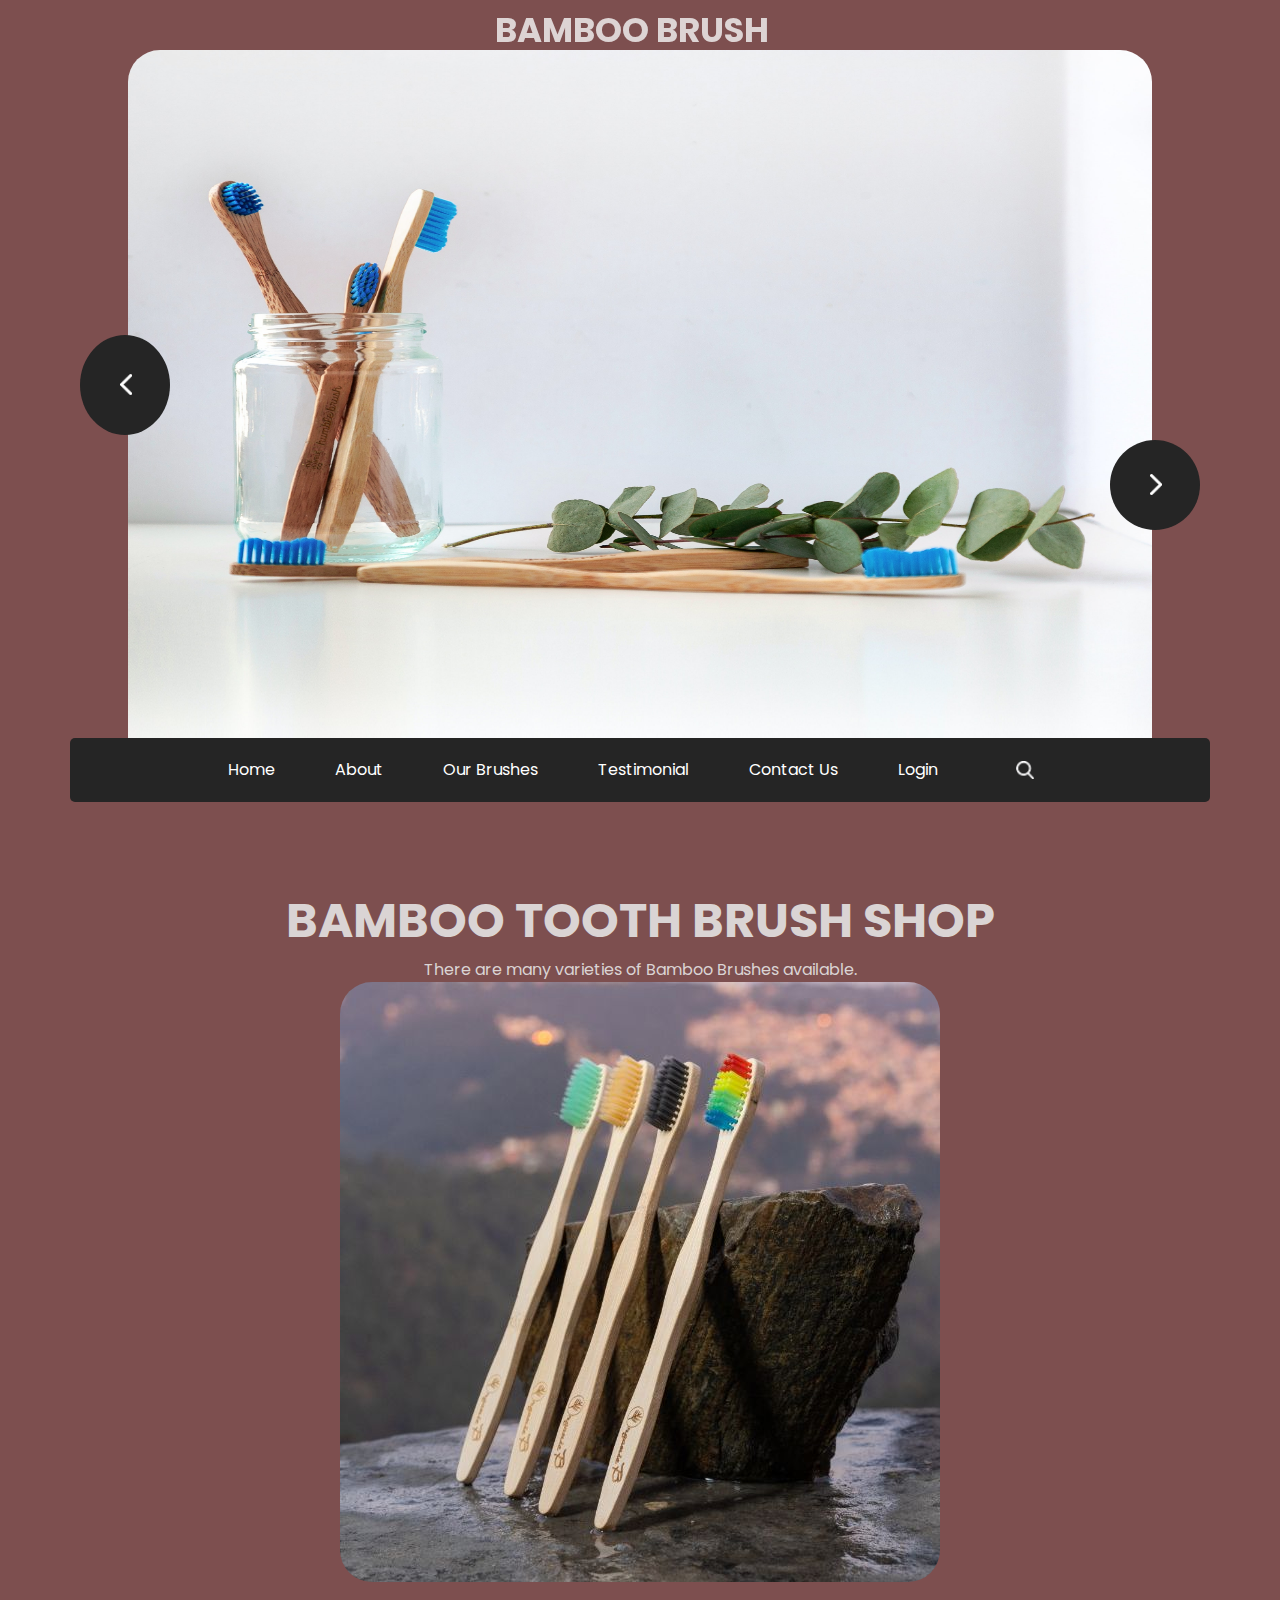
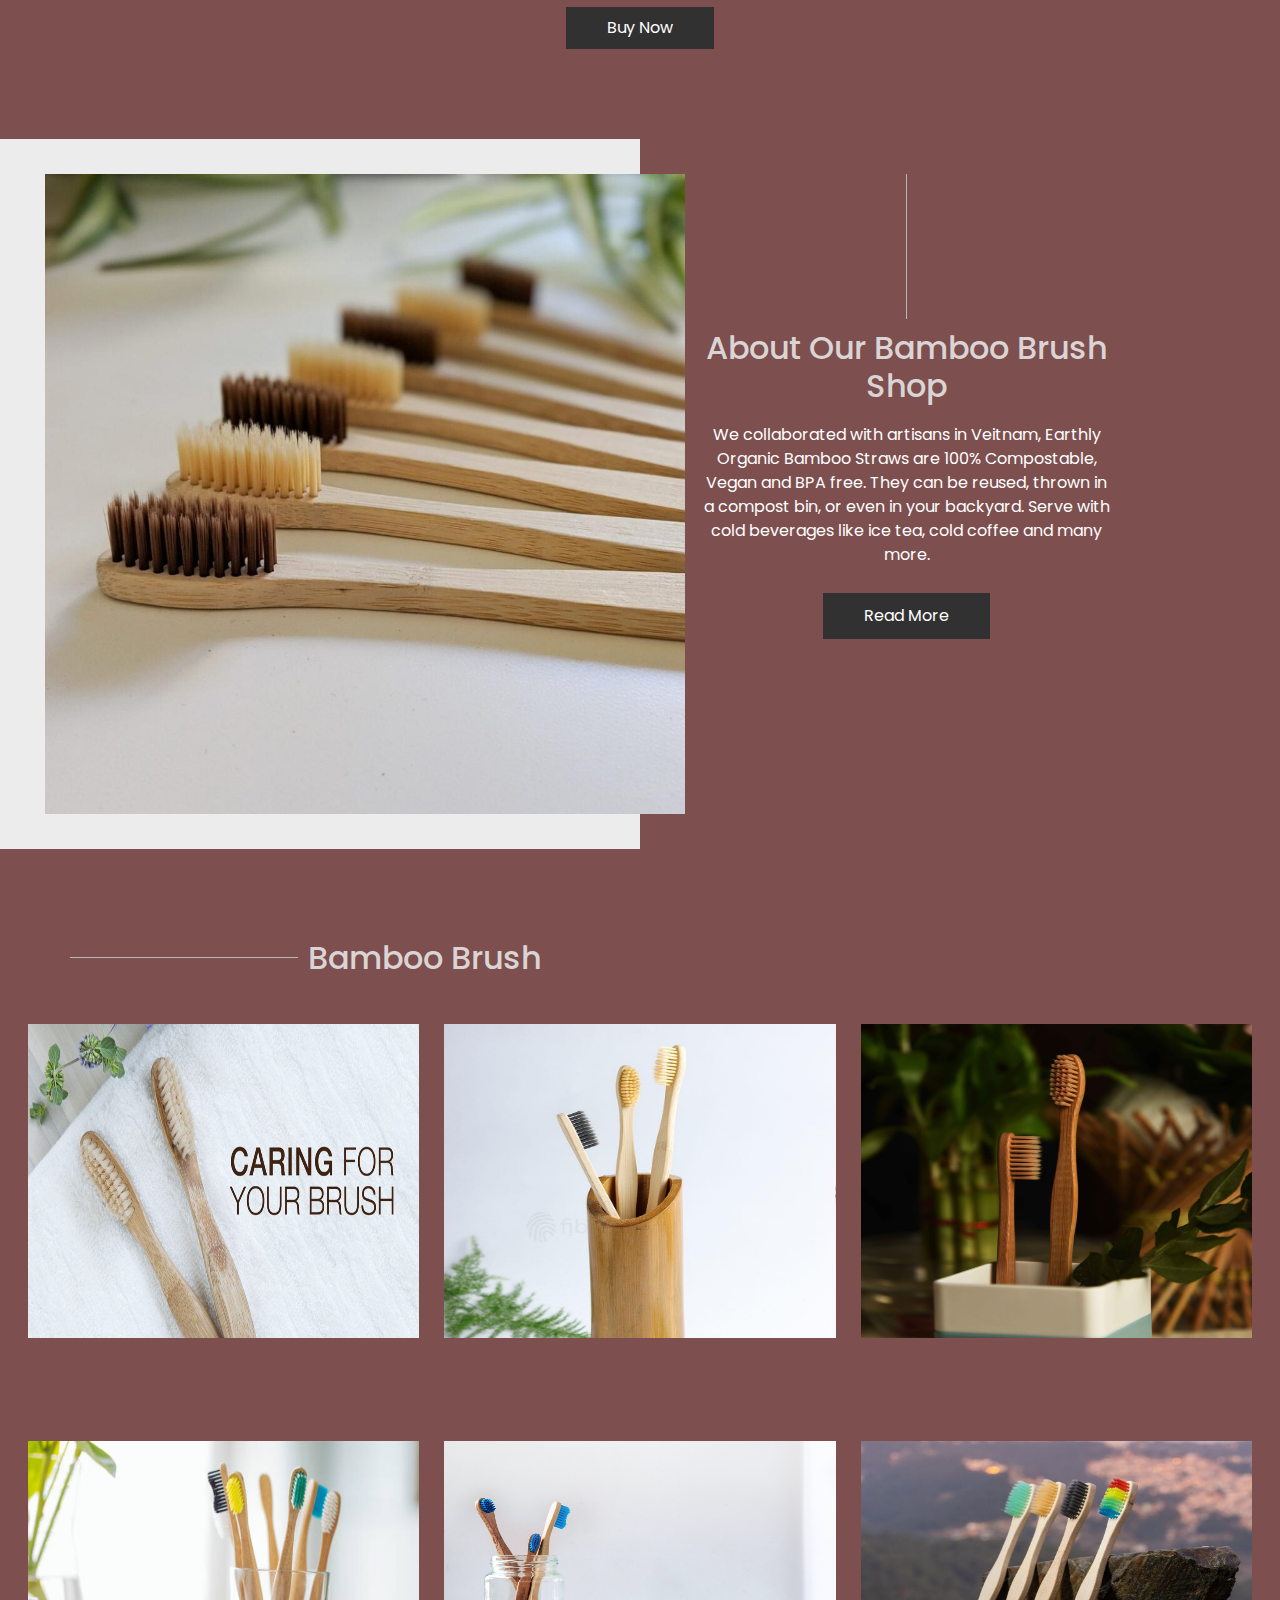
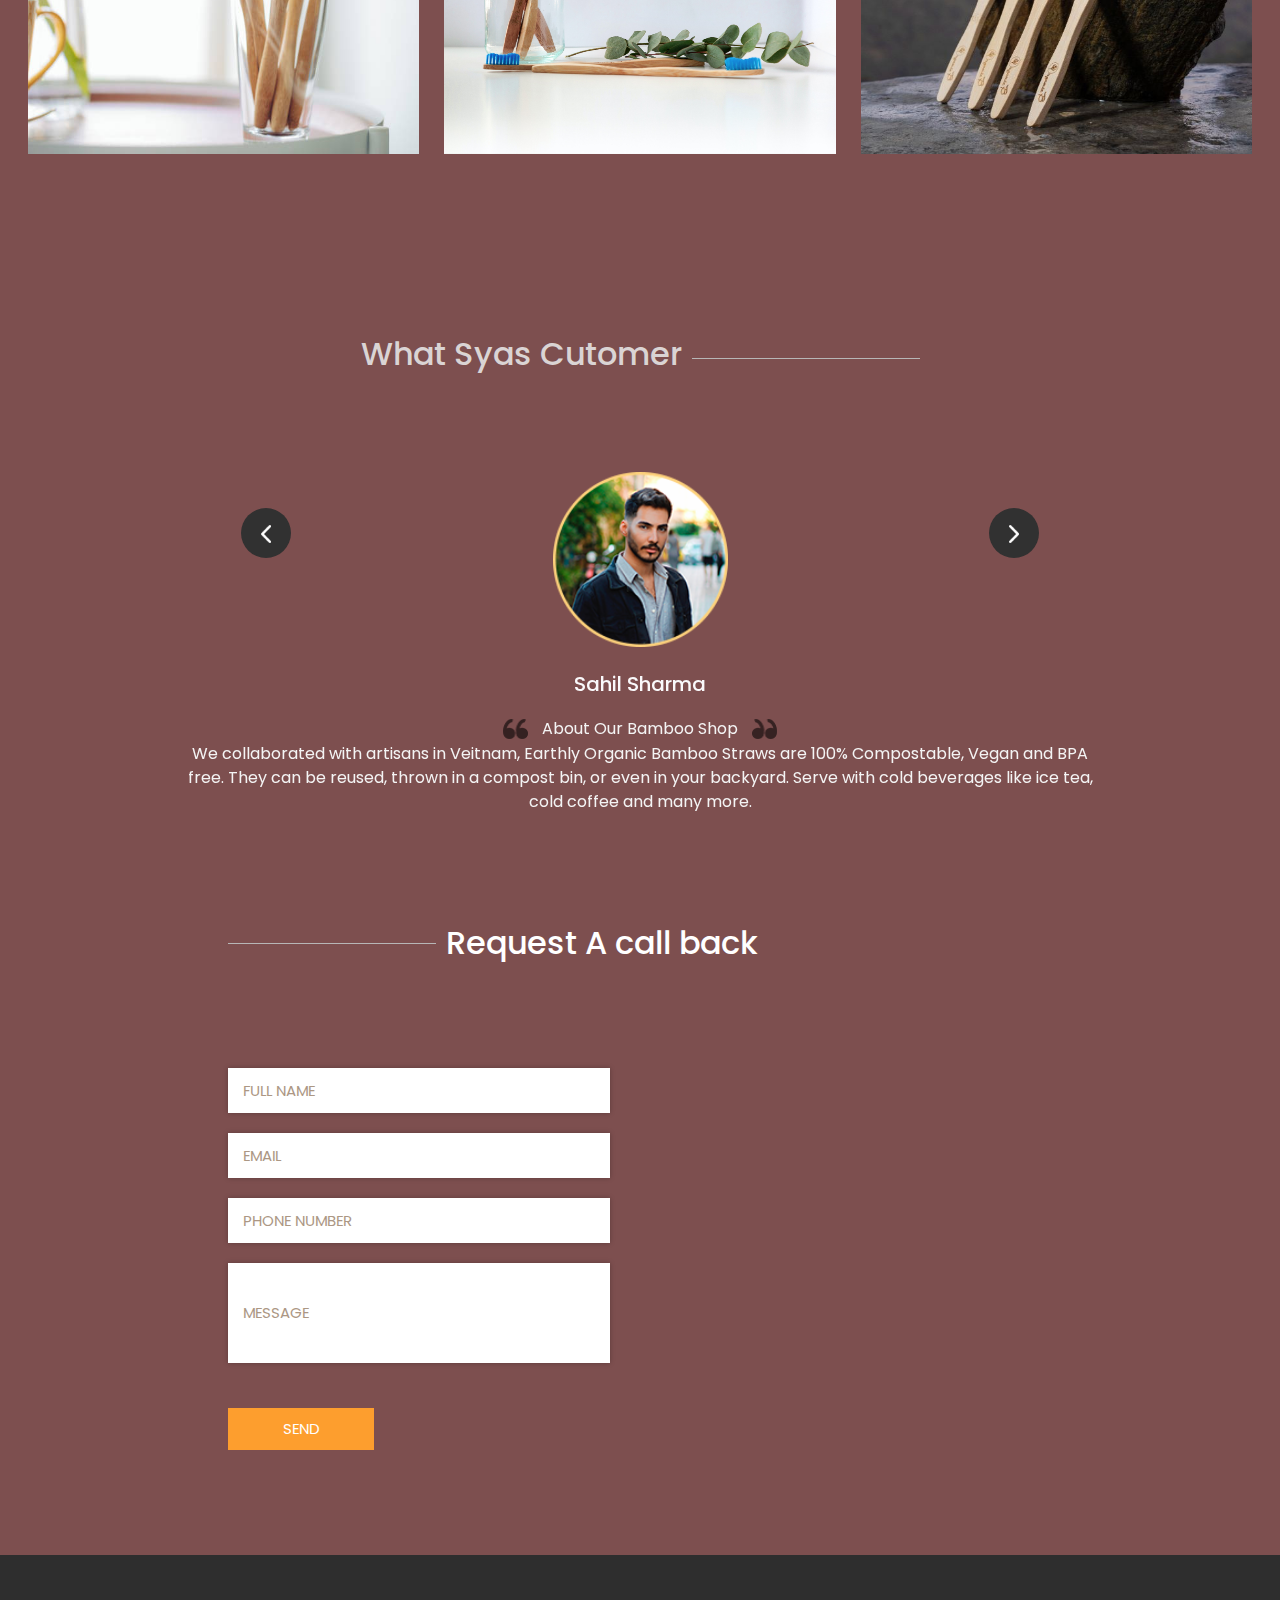
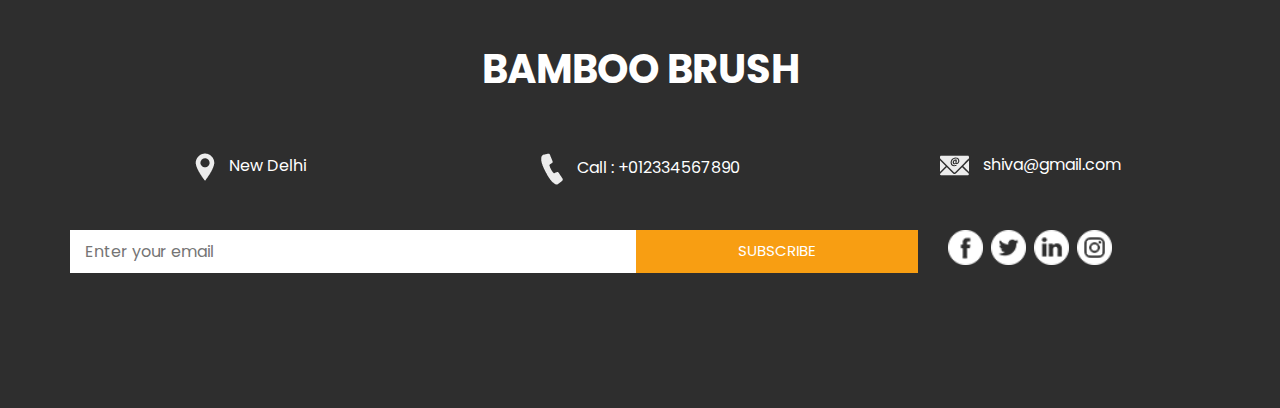
<file: index.html>
<!DOCTYPE html>
<html>

<head>
  <!-- Basic -->
  <meta charset="utf-8" />
  <meta http-equiv="X-UA-Compatible" content="IE=edge" />
  <!-- Mobile Metas -->
  <meta name="viewport" content="width=device-width, initial-scale=1, shrink-to-fit=no" />
  <!-- Site Metas -->
  <meta name="keywords" content="" />
  <meta name="description" content="" />
  <meta name="author" content="" />

  <title>Bamboo Brushes</title>

  <!-- slider stylesheet -->
  <link rel="stylesheet" type="text/css" href="https://cdnjs.cloudflare.com/ajax/libs/OwlCarousel2/2.1.3/assets/owl.carousel.min.css" />

  <!-- bootstrap core css -->
  <link rel="stylesheet" type="text/css" href="css/bootstrap.css" />

  <!-- fonts style -->
  <link href="https://fonts.googleapis.com/css?family=Baloo+Chettan|Dosis:400,600,700|Poppins:400,600,700&display=swap" rel="stylesheet" />
  <!-- Custom styles for this template -->
  <link href="css/style.css" rel="stylesheet" />
  <!-- responsive style -->
  <link href="css/responsive.css" rel="stylesheet" />
</head>

<body>
  <div class="hero_area">
   
    <div class="brand_box">
      <a class="navbar-brand" href="index.html">
        <span style="color:rgb(221, 212, 212);">
          Bamboo Brush
        </span>
      </a>
    </div>
    
    <section class=" slider_section position-relative">
      <div id="carouselExampleControls" class="carousel slide " data-ride="carousel">
        <div class="carousel-inner" style="text-align:center;">
          <div class="carousel-item active">
            <div class="img-box">
              <img src="images/logoo.jpg" alt="">
            </div>
          </div>
          <div class="carousel-item">
            <div class="img-box">
              <img src="images/set-1.jpg" alt="">
            </div>
          </div>
          <div class="carousel-item">
            <div class="img-box">
              <img src="images/pop-1.jpg" alt="">
            </div>
          </div>
        </div>
        <a class="carousel-control-prev" href="#carouselExampleControls" role="button" data-slide="prev">
          <span class="sr-only">Previous</span>
        </a>
        <a class="carousel-control-next" href="#carouselExampleControls" role="button" data-slide="next">
          <span class="sr-only">Next</span>
        </a>
      </div>
    </section>
   
  </div>



  <section class="nav_section">
    <div class="container">
      <div class="custom_nav2">
        <nav class="navbar navbar-expand custom_nav-container ">
          <button class="navbar-toggler" type="button" data-toggle="collapse" data-target="#navbarSupportedContent" aria-controls="navbarSupportedContent" aria-expanded="false" aria-label="Toggle navigation">
            <span class="navbar-toggler-icon"></span>
          </button>

          <div class="collapse navbar-collapse" id="navbarSupportedContent">
            <div class="d-flex  flex-column flex-lg-row align-items-center">
              <ul class="navbar-nav  ">
                <li class="nav-item active">
                  <a class="nav-link" href="index.html">Home <span class="sr-only">(current)</span></a>
                </li>
                <li class="nav-item">
                  <a class="nav-link" href="about.html">About </a>
                </li>
                <li class="nav-item">
                  <a class="nav-link" href="brush.html">Our Brushes </a>
                </li>
                <li class="nav-item">
                  <a class="nav-link" href="testimonial.html">Testimonial</a>
                </li>
                <li class="nav-item">
                  <a class="nav-link" href="contact.html">Contact Us</a>
                </li>
                <li class="nav-item">
                  <a class="nav-link" href="#">Login</a>
                </li>
              </ul>
              <form class="form-inline my-2 my-lg-0 ml-0 ml-lg-4 mb-3 mb-lg-0">
                <button class="btn  my-2 my-sm-0 nav_search-btn" type="submit"></button>
              </form>
            </div>
          </div>
        </nav>
      </div>
    </div>
  </section>


  <section class="shop_section layout_padding">
    <div class="container">
      <div class="box">
        <div class="detail-box">
          <h2>
           Bamboo Tooth Brush Shop
          </h2>
          <p>
            There are many varieties of Bamboo Brushes available.
          </p>
        </div>
        <div class="img-box">
          <img src="images/f-6.jpg" alt="" style="border-radius: 2em;">
        </div>
        <div class="btn-box">
          <a href="">
            Buy Now
          </a>
        </div>
      </div>
    </div>
  </section>



  <section class="about_section">
    <div class="container-fluid">
      <div class="row">
        <div class="col-md-6 px-0">
          <div class="img-box">
            <img src="images/f-5.jpg" alt="">
          </div>
        </div>
        <div class="col-md-5">
          <div class="detail-box">
            <div class="heading_container">
              <hr>
              <h2>
                About Our Bamboo Brush Shop
              </h2>
            </div>
            <p>
              We collaborated with artisans in Veitnam, Earthly Organic Bamboo Straws are 100% Compostable, Vegan and BPA free. They can be reused, thrown in a compost bin, or even in your backyard. Serve with cold beverages like ice tea, cold coffee and many more. 
            </p>
            <a href="">
              Read More
            </a>
          </div>
        </div>
      </div>
    </div>
  </section>

  

  <section class="fruit_section layout_padding">
    <div class="container">
      <div class="heading_container">
        <hr>
        <h2>
          Bamboo Brush
        </h2>
      </div>
    </div>
    <div class="container-fluid">

      <div class="fruit_container">
        <div class="box">
          <img src="images/f-1.jpg" alt="">
          <div class="link_box">
            <h5>
              Adult Tooth Brush
            </h5>
            <a href="">
              Buy Now
            </a>
          </div>
        </div>
        <div class="box">
          <img src="images/f-2.jpg" alt="">
          <div class="link_box">
            <h5>
            Bamboo Brush Holder
            </h5>
            <a href="">
              Buy Now
            </a>
          </div>
        </div>
        <div class="box">
          <img src="images/f-3.jpg" alt="">
          <div class="link_box">
            <h5>
              Tooth Brush
            </h5>
            <a href="">
              Buy Now
            </a>
          </div>
        </div>
        <div class="box">
          <img src="images/f-4.jpg" alt="">
          <div class="link_box">
            <h5>
              Kids Tooth Brush
            </h5>
            <a href="">
              
            </a>
          </div>
        </div>
        <div class="box">
          <img src="images/logoo.jpg" alt="">
          <div class="link_box">
            <h5>
              Tooth Brush
            </h5>
            <a href="">
              Buy Now
            </a>
          </div>
        </div>
        <div class="box">
          <img src="images/f-6.jpg" alt="">
          <div class="link_box">
            <h5>
            Tooth Brush
            </h5>
            <a href="">
              Buy Now
            </a>
          </div>
        </div>
      </div>
    </div>
  </section>

  <!-- end fruit section -->


  <!-- client section -->

  <section class="client_section layout_padding-bottom">
    <div class="container ">
      <div class="heading_container">
        <h2>
          What Syas Cutomer
        </h2>
        <hr>
      </div>
      <div id="carouselExample2Controls" class="carousel slide" data-ride="carousel">
        <div class="carousel-inner">
          <div class="carousel-item active">
            <div class="client_container layout_padding-top">
              <div class="img-box">
                <img src="images/client-img.png" alt="">
              </div>
              <div class="detail-box">
                <h5>
                Sahil Sharma
                </h5>
                <p>
                  <img src="images/left-quote.png" alt="">
                  <span>
                     About Our Bamboo Shop
                  </span>
                  <img src="images/right-quote.png" alt=""> <br>
                  We collaborated with artisans in Veitnam, Earthly Organic Bamboo Straws are 100% Compostable, Vegan and BPA free. They can be reused, thrown in a compost bin, or even in your backyard. Serve with cold beverages like ice tea, cold coffee and many more. 
                </p>
              </div>
            </div>
          </div>
          <div class="carousel-item">
            <div class="client_container layout_padding-top">
              <div class="img-box">
                <img src="images/person-2.png" alt="">
              </div>
              <div class="detail-box">
                <h5>
           John Adams
                </h5>
                <p>
                  <img src="images/left-quote.png" alt="">
                  <span>
                    About Our Bamboo Shop
                  </span>
                  <img src="images/right-quote.png" alt=""> <br>
                  We collaborated with artisans in Veitnam, Earthly Organic Bamboo Straws are 100% Compostable, Vegan and BPA free. They can be reused, thrown in a compost bin, or even in your backyard. Serve with cold beverages like ice tea, cold coffee and many more. 
                </p>
              </div>
            </div>
          </div>
          <div class="carousel-item">
            <div class="client_container layout_padding-top">
              <div class="img-box">
                <img src="images/person-3.png" alt="">
              </div>
              <div class="detail-box">
                <h5>
               Kritika Samyal
                </h5>
                <p>
                  <img src="images/left-quote.png" alt="">
                  <span>
                    About Our Bamboo Shop
                  </span>
                  <img src="images/right-quote.png" alt=""> <br>
                  We collaborated with artisans in Veitnam, Earthly Organic Bamboo Straws are 100% Compostable, Vegan and BPA free. They can be reused, thrown in a compost bin, or even in your backyard. Serve with cold beverages like ice tea, cold coffee and many more. 
                </p>
              </div>
            </div>
          </div>
        </div>
        <a class="carousel-control-prev" href="#carouselExample2Controls" role="button" data-slide="prev">
          <span class="sr-only">Previous</span>
        </a>
        <a class="carousel-control-next" href="#carouselExample2Controls" role="button" data-slide="next">
          <span class="sr-only">Next</span>
        </a>
      </div>

    </div>
  </section>

 
  <section class="contact_section layout_padding-bottom">
    <div class="container-fluid">
      <div class="row">
        <div class="offset-lg-2 col-md-10 offset-md-1">
          <div class="heading_container">
            <hr>
            <h2>
              Request A call back
            </h2>
          </div>
        </div>
      </div>

      <div class="layout_padding2-top">
        <div class="row">
          <div class="col-lg-4 offset-lg-2 col-md-5 offset-md-1">
            <form action="">
              <div class="contact_form-container">
                <div>
                  <div>
                    <input type="text" placeholder="Full Name" />
                  </div>
                  <div>
                    <input type="email" placeholder="Email" />
                  </div>
                  <div>
                    <input type="text" placeholder="Phone Number" />
                  </div>
                  <div>
                    <input type="text" class="message_input" placeholder="Message" />
                  </div>
                  <div>
                    <button type="submit">
                      Send
                    </button>
                  </div>
                </div>
              </div>
            </form>
          </div>
          <div class="col-md-6 px-0">
            <div class="map_container">
              <div class="map-responsive">
                <iframe src="https://www.google.com/maps/embed/v1/place?key=AIzaSyA0s1a7phLN0iaD6-UE7m4qP-z21pH0eSc&q=Eiffel+Tower+Paris+France" width="600" height="300" frameborder="0" style="border:0; width: 100%; height:100%" allowfullscreen></iframe>
              </div>
            </div>
          </div>
        </div>
      </div>
    </div>
  </section>
  
  <section class="info_section layout_padding">
    <div class="container">
      <div class="info_logo">
        <h2>
         BAMBOO BRUSH
        </h2>
      </div>
      <div class="info_contact">
        <div class="row">
          <div class="col-md-4">
            <a href="">
              <img src="images/location.png" alt="">
              <span>
                New Delhi
              </span>
            </a>
          </div>
          <div class="col-md-4">
            <a href="">
              <img src="images/call.png" alt="">
              <span>
                Call : +012334567890
              </span>
            </a>
          </div>
          <div class="col-md-4">
            <a href="">
              <img src="images/mail.png" alt="">
              <span>
                shiva@gmail.com
              </span>
            </a>
          </div>
        </div>
      </div>
      <div class="row">
        <div class="col-md-8 col-lg-9">
          <div class="info_form">
            <form action="">
              <input type="text" placeholder="Enter your email">
              <button>
                subscribe
              </button>
            </form>
          </div>
        </div>
        <div class="col-md-4 col-lg-3">
          <div class="info_social">
            <div>
              <a href="">
                <img src="images/facebook-logo-button.png" alt="">
              </a>
            </div>
            <div>
              <a href="">
                <img src="images/twitter-logo-button.png" alt="">
              </a>
            </div>
            <div>
              <a href="">
                <img src="images/linkedin.png" alt="">
              </a>
            </div>
            <div>
              <a href="">
                <img src="images/instagram.png" alt="">
              </a>
            </div>
          </div>
        </div>
      </div>

    </div>
  </section>

  

  <script type="text/javascript" src="js/jquery-3.4.1.min.js"></script>
  <script type="text/javascript" src="js/bootstrap.js"></script>
  <script type="text/javascript" src="js/custom.js"></script>

</body>

</html>
</file>
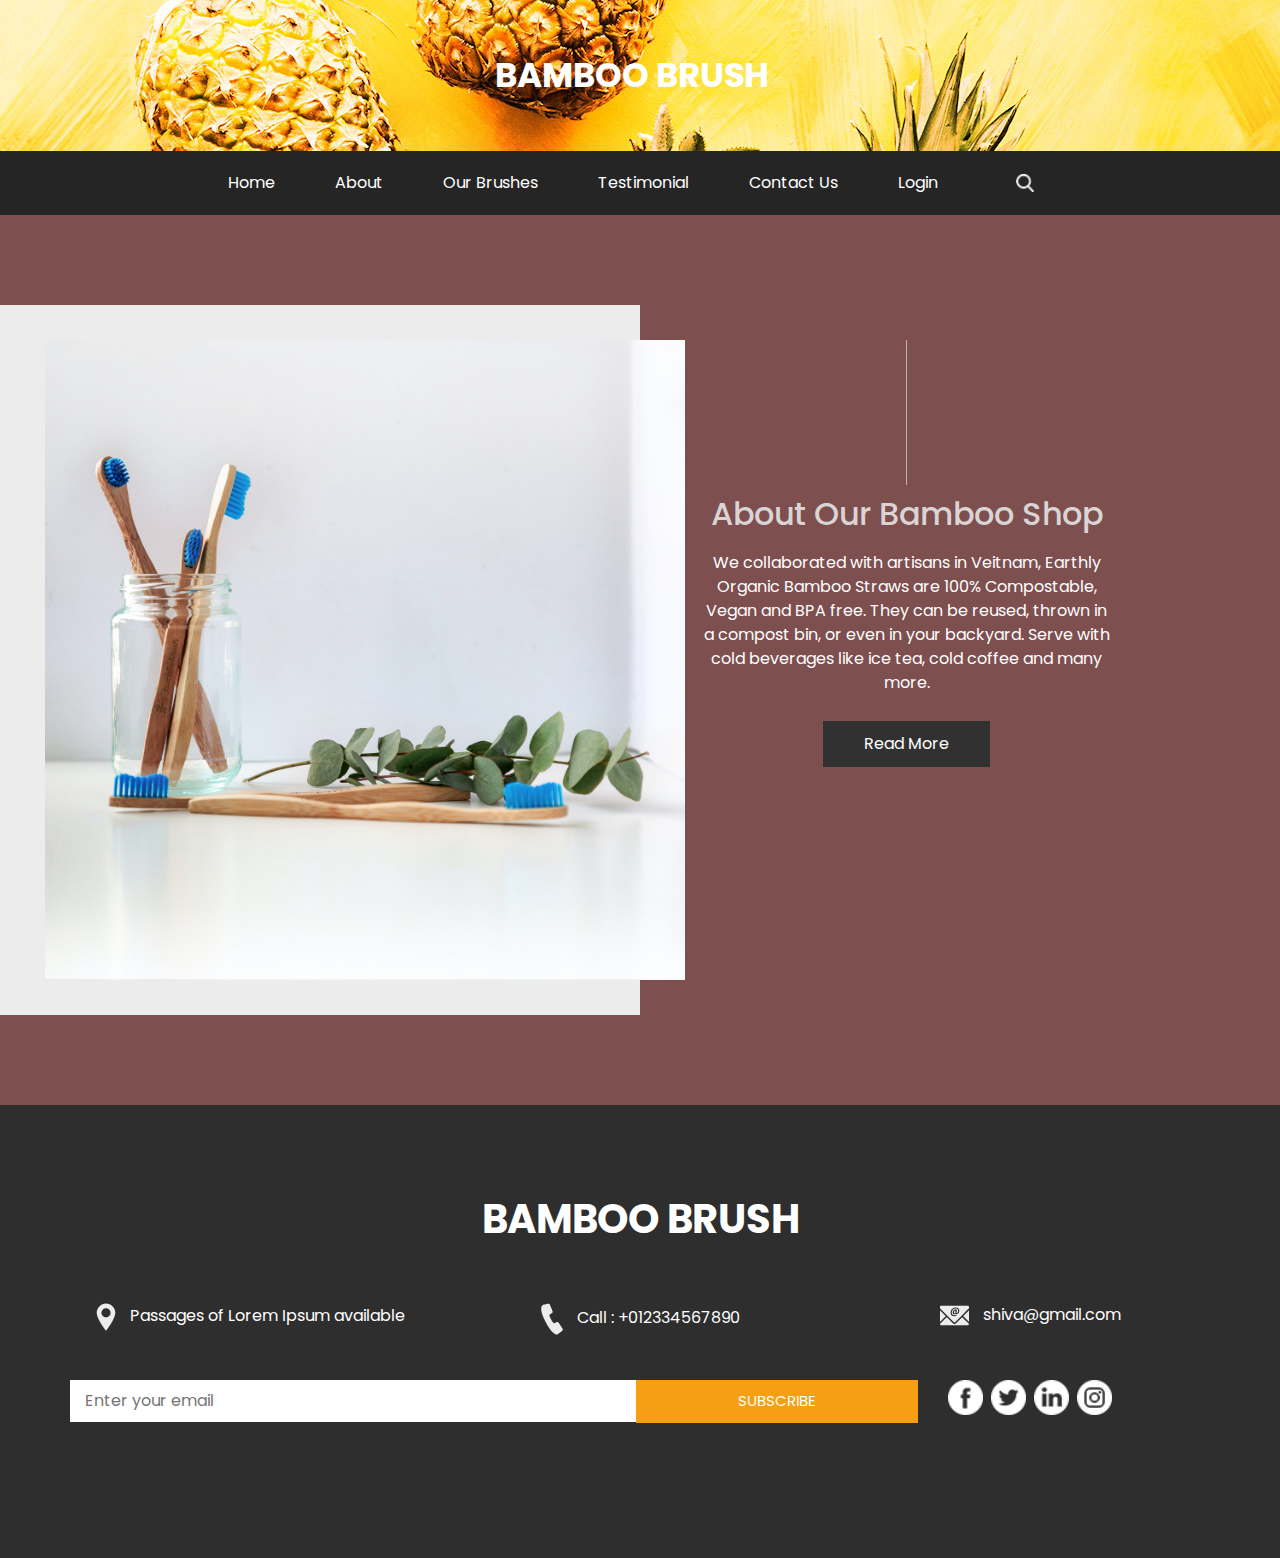
<file: about.html>
<!DOCTYPE html>
<html>

<head>
  <!-- Basic -->
  <meta charset="utf-8" />
  <meta http-equiv="X-UA-Compatible" content="IE=edge" />
  <!-- Mobile Metas -->
  <meta name="viewport" content="width=device-width, initial-scale=1, shrink-to-fit=no" />
  <!-- Site Metas -->
  <meta name="keywords" content="" />
  <meta name="description" content="" />
  <meta name="author" content="" />

  <title>Bamboo Brushes</title>

  <!-- slider stylesheet -->
  <link rel="stylesheet" type="text/css" href="https://cdnjs.cloudflare.com/ajax/libs/OwlCarousel2/2.1.3/assets/owl.carousel.min.css" />

  <!-- bootstrap core css -->
  <link rel="stylesheet" type="text/css" href="css/bootstrap.css" />

  <!-- fonts style -->
  <link href="https://fonts.googleapis.com/css?family=Baloo+Chettan|Dosis:400,600,700|Poppins:400,600,700&display=swap" rel="stylesheet" />
  <!-- Custom styles for this template -->
  <link href="css/style.css" rel="stylesheet" />
  <!-- responsive style -->
  <link href="css/responsive.css" rel="stylesheet" />
</head>

<body class="sub_page">
  <div class="hero_area">
   
    <div class="brand_box">
      <a class="navbar-brand" href="index.html">
        <span>
          Bamboo Brush
        </span>
      </a>
    </div>

  </div>



  <section class="nav_section">
    <div class="container">
      <div class="custom_nav2">
        <nav class="navbar navbar-expand custom_nav-container ">
          <button class="navbar-toggler" type="button" data-toggle="collapse" data-target="#navbarSupportedContent" aria-controls="navbarSupportedContent" aria-expanded="false" aria-label="Toggle navigation">
            <span class="navbar-toggler-icon"></span>
          </button>

          <div class="collapse navbar-collapse" id="navbarSupportedContent">
            <div class="d-flex  flex-column flex-lg-row align-items-center">
              <ul class="navbar-nav  ">
                <li class="nav-item active">
                  <a class="nav-link" href="index.html">Home <span class="sr-only">(current)</span></a>
                </li>
                <li class="nav-item">
                  <a class="nav-link" href="about.html">About </a>
                </li>
                <li class="nav-item">
                  <a class="nav-link" href="brush.html">Our Brushes </a>
                </li>
                <li class="nav-item">
                  <a class="nav-link" href="testimonial.html">Testimonial</a>
                </li>
                <li class="nav-item">
                  <a class="nav-link" href="contact.html">Contact Us</a>
                </li>
                <li class="nav-item">
                  <a class="nav-link" href="#">Login</a>
                </li>
              </ul>
              <form class="form-inline my-2 my-lg-0 ml-0 ml-lg-4 mb-3 mb-lg-0">
                <button class="btn  my-2 my-sm-0 nav_search-btn" type="submit"></button>
              </form>
            </div>
          </div>
        </nav>
      </div>
    </div>
  </section>

  

  <section class="about_section layout_padding">
    <div class="container-fluid">
      <div class="row">
        <div class="col-md-6 px-0">
          <div class="img-box">
            <img src="images/logoo.jpg" alt="">
          </div>
        </div>
        <div class="col-md-5">
          <div class="detail-box">
            <div class="heading_container">
              <hr>
              <h2>
                About Our Bamboo Shop
              </h2>
            </div>
            <p>
              We collaborated with artisans in Veitnam, Earthly Organic Bamboo Straws are 100% Compostable, Vegan and BPA free. They can be reused, thrown in a compost bin, or even in your backyard. Serve with cold beverages like ice tea, cold coffee and many more. 
            </p>
            <a href="">
              Read More
            </a>
          </div>
        </div>
      </div>
    </div>
  </section>

  

  <section class="info_section layout_padding">
    <div class="container">
      <div class="info_logo">
        <h2>
         BAMBOO BRUSH
        </h2>
      </div>
      <div class="info_contact">
        <div class="row">
          <div class="col-md-4">
            <a href="">
              <img src="images/location.png" alt="">
              <span>
                Passages of Lorem Ipsum available
              </span>
            </a>
          </div>
          <div class="col-md-4">
            <a href="">
              <img src="images/call.png" alt="">
              <span>
                Call : +012334567890
              </span>
            </a>
          </div>
          <div class="col-md-4">
            <a href="">
              <img src="images/mail.png" alt="">
              <span>
                shiva@gmail.com
              </span>
            </a>
          </div>
        </div>
      </div>
      <div class="row">
        <div class="col-md-8 col-lg-9">
          <div class="info_form">
            <form action="">
              <input type="text" placeholder="Enter your email">
              <button>
                subscribe
              </button>
            </form>
          </div>
        </div>
        <div class="col-md-4 col-lg-3">
          <div class="info_social">
            <div>
              <a href="">
                <img src="images/facebook-logo-button.png" alt="">
              </a>
            </div>
            <div>
              <a href="">
                <img src="images/twitter-logo-button.png" alt="">
              </a>
            </div>
            <div>
              <a href="">
                <img src="images/linkedin.png" alt="">
              </a>
            </div>
            <div>
              <a href="">
                <img src="images/instagram.png" alt="">
              </a>
            </div>
          </div>
        </div>
      </div>

    </div>
  </section>

  


  <script type="text/javascript" src="js/jquery-3.4.1.min.js"></script>
  <script type="text/javascript" src="js/bootstrap.js"></script>
  <script type="text/javascript" src="js/custom.js"></script>
</body>

</html>
</file>
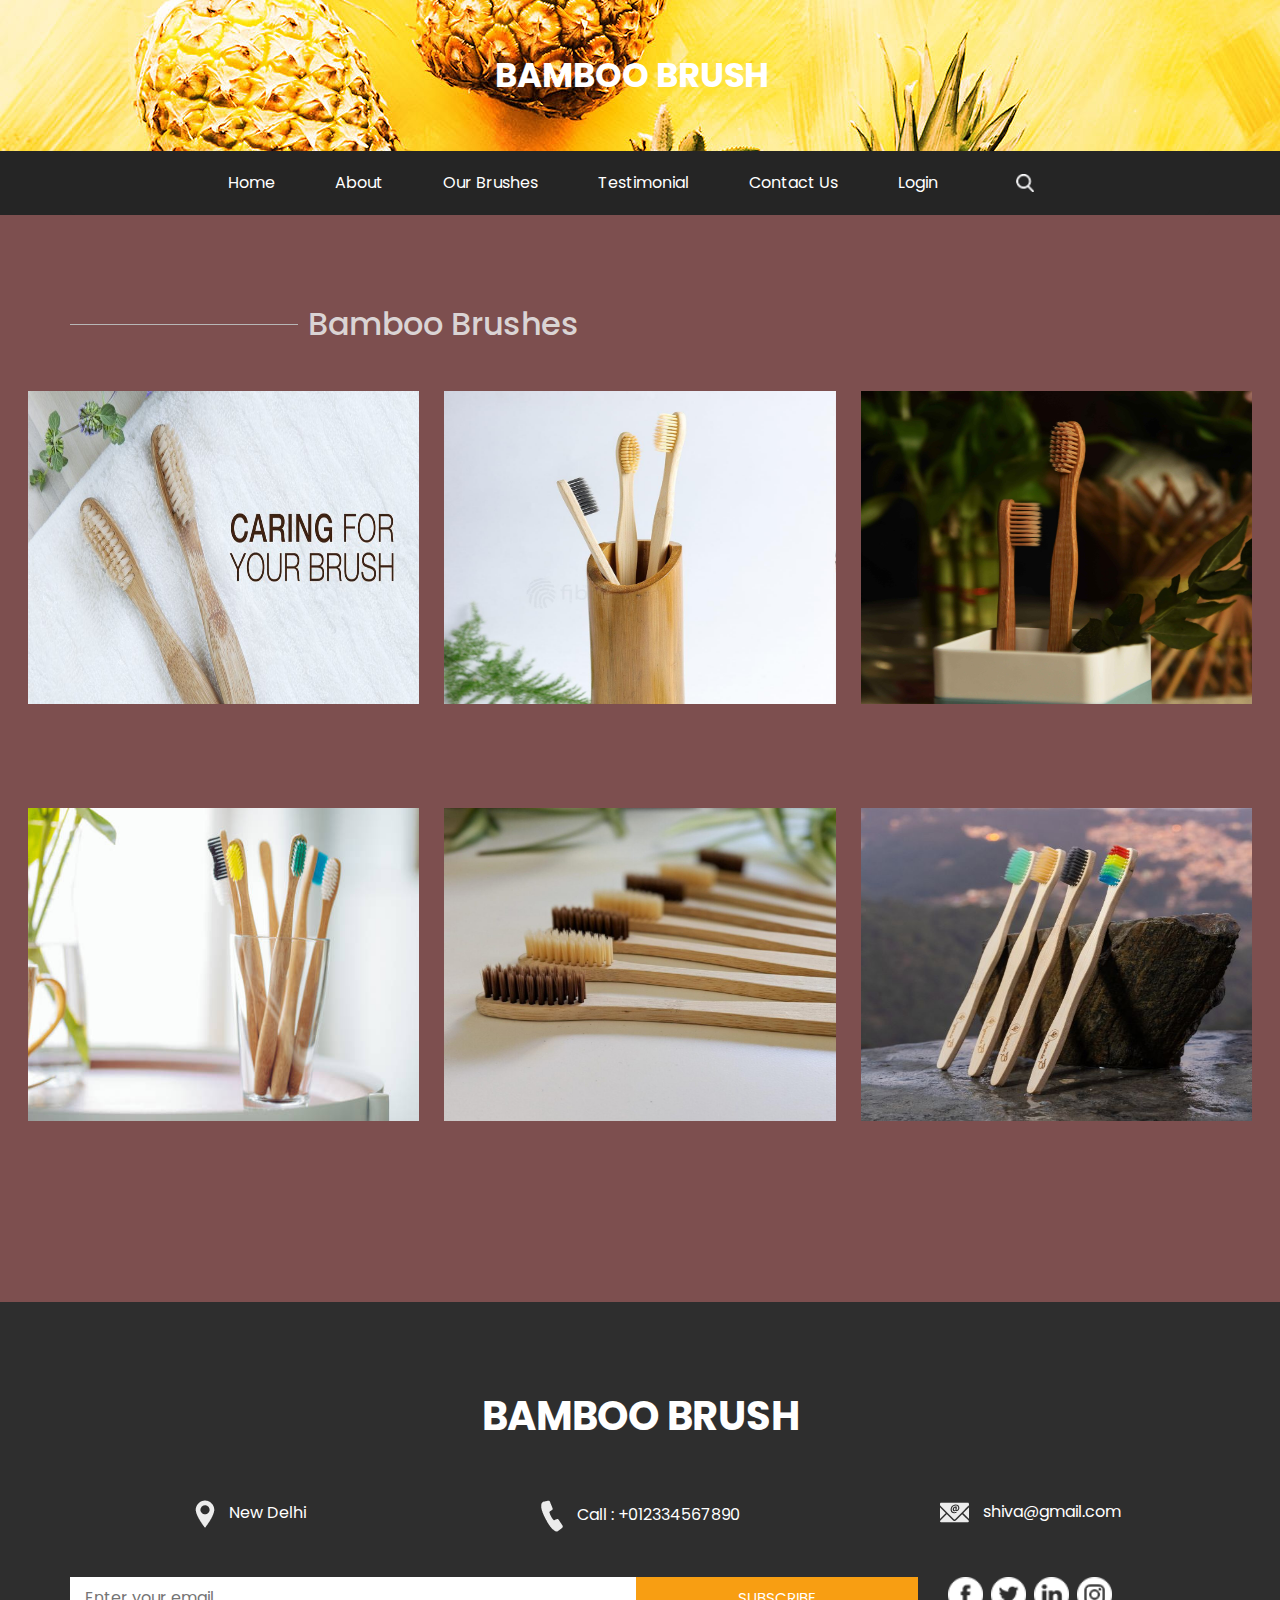
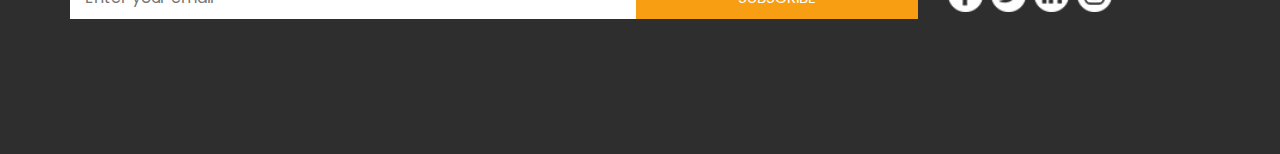
<file: brush.html>
<!DOCTYPE html>
<html>

<head>
  <!-- Basic -->
  <meta charset="utf-8" />
  <meta http-equiv="X-UA-Compatible" content="IE=edge" />
  <!-- Mobile Metas -->
  <meta name="viewport" content="width=device-width, initial-scale=1, shrink-to-fit=no" />
  <!-- Site Metas -->
  <meta name="keywords" content="" />
  <meta name="description" content="" />
  <meta name="author" content="" />

  <title>Bamboo Brushes</title>

  <!-- slider stylesheet -->
  <link rel="stylesheet" type="text/css" href="https://cdnjs.cloudflare.com/ajax/libs/OwlCarousel2/2.1.3/assets/owl.carousel.min.css" />

  <!-- bootstrap core css -->
  <link rel="stylesheet" type="text/css" href="css/bootstrap.css" />

  <!-- fonts style -->
  <link href="https://fonts.googleapis.com/css?family=Baloo+Chettan|Dosis:400,600,700|Poppins:400,600,700&display=swap" rel="stylesheet" />
  <!-- Custom styles for this template -->
  <link href="css/style.css" rel="stylesheet" />
  <!-- responsive style -->
  <link href="css/responsive.css" rel="stylesheet" />
</head>

<body class="sub_page">
  <div class="hero_area">

    <div class="brand_box">
      <a class="navbar-brand" href="index.html">
        <span>
          Bamboo Brush
        </span>
      </a>
    </div>
 
  </div>



  <section class="nav_section">
    <div class="container">
      <div class="custom_nav2">
        <nav class="navbar navbar-expand custom_nav-container ">
          <button class="navbar-toggler" type="button" data-toggle="collapse" data-target="#navbarSupportedContent" aria-controls="navbarSupportedContent" aria-expanded="false" aria-label="Toggle navigation">
            <span class="navbar-toggler-icon"></span>
          </button>

          <div class="collapse navbar-collapse" id="navbarSupportedContent">
            <div class="d-flex  flex-column flex-lg-row align-items-center">
              <ul class="navbar-nav  ">
                <li class="nav-item active">
                  <a class="nav-link" href="index.html">Home <span class="sr-only">(current)</span></a>
                </li>
                <li class="nav-item">
                  <a class="nav-link" href="about.html">About </a>
                </li>
                <li class="nav-item">
                  <a class="nav-link" href="brush.html">Our Brushes </a>
                </li>
                <li class="nav-item">
                  <a class="nav-link" href="testimonial.html">Testimonial</a>
                </li>
                <li class="nav-item">
                  <a class="nav-link" href="contact.html">Contact Us</a>
                </li>
                <li class="nav-item">
                  <a class="nav-link" href="#">Login</a>
                </li>
              </ul>
              <form class="form-inline my-2 my-lg-0 ml-0 ml-lg-4 mb-3 mb-lg-0">
                <button class="btn  my-2 my-sm-0 nav_search-btn" type="submit"></button>
              </form>
            </div>
          </div>
        </nav>
      </div>
    </div>
  </section>

 


  <section class="fruit_section layout_padding">
    <div class="container">
      <div class="heading_container">
        <hr>
        <h2>
          Bamboo Brushes
        </h2>
      </div>
    </div>
    <div class="container-fluid">

      <div class="fruit_container">
        <div class="box">
          <img src="images/f-1.jpg" alt="">
          <div class="link_box">
            <h5>
             Adult Tooth Brush
            </h5>
            <a href="">
              Buy Now
            </a>
          </div>
        </div>
        <div class="box">
          <img src="images/f-2.jpg" alt="">
          <div class="link_box">
            <h5>
             Bamboo Brush Holder
            </h5>
            <a href="">
              Buy Now
            </a>
          </div>
        </div>
        <div class="box">
          <img src="images/f-3.jpg" alt="">
          <div class="link_box">
            <h5>
           Tooth Brush
            </h5>
            <a href="">
              Buy Now
            </a>
          </div>
        </div>
        <div class="box">
          <img src="images/f-4.jpg" alt="">
          <div class="link_box">
            <h5>
              Tooth Brush
            </h5>
            <a href="">
              Buy Now
            </a>
          </div>
        </div>
        <div class="box">
          <img src="images/f-5.jpg" alt="">
          <div class="link_box">
            <h5>
            Tooth Brush
            </h5>
            <a href="">
              Buy Now
            </a>
          </div>
        </div>
        <div class="box">
          <img src="images/f-6.jpg" alt="">
          <div class="link_box">
            <h5>
             Tooth Brush
            </h5>
            <a href="">
              Buy Now
            </a>
          </div>
        </div>
      </div>
    </div>
  </section>



  <section class="info_section layout_padding">
    <div class="container">
      <div class="info_logo">
        <h2>
         BAMBOO BRUSH
        </h2>
      </div>
      <div class="info_contact">
        <div class="row">
          <div class="col-md-4">
            <a href="">
              <img src="images/location.png" alt="">
              <span>
               New Delhi
              </span>
            </a>
          </div>
          <div class="col-md-4">
            <a href="">
              <img src="images/call.png" alt="">
              <span>
                Call : +012334567890
              </span>
            </a>
          </div>
          <div class="col-md-4">
            <a href="">
              <img src="images/mail.png" alt="">
              <span>
                shiva@gmail.com
              </span>
            </a>
          </div>
        </div>
      </div>
      <div class="row">
        <div class="col-md-8 col-lg-9">
          <div class="info_form">
            <form action="">
              <input type="text" placeholder="Enter your email">
              <button>
                subscribe
              </button>
            </form>
          </div>
        </div>
        <div class="col-md-4 col-lg-3">
          <div class="info_social">
            <div>
              <a href="">
                <img src="images/facebook-logo-button.png" alt="">
              </a>
            </div>
            <div>
              <a href="">
                <img src="images/twitter-logo-button.png" alt="">
              </a>
            </div>
            <div>
              <a href="">
                <img src="images/linkedin.png" alt="">
              </a>
            </div>
            <div>
              <a href="">
                <img src="images/instagram.png" alt="">
              </a>
            </div>
          </div>
        </div>
      </div>

    </div>
  </section>

 


  <script type="text/javascript" src="js/jquery-3.4.1.min.js"></script>
  <script type="text/javascript" src="js/bootstrap.js"></script>
  <script type="text/javascript" src="js/custom.js"></script>

</body>

</html>
</file>
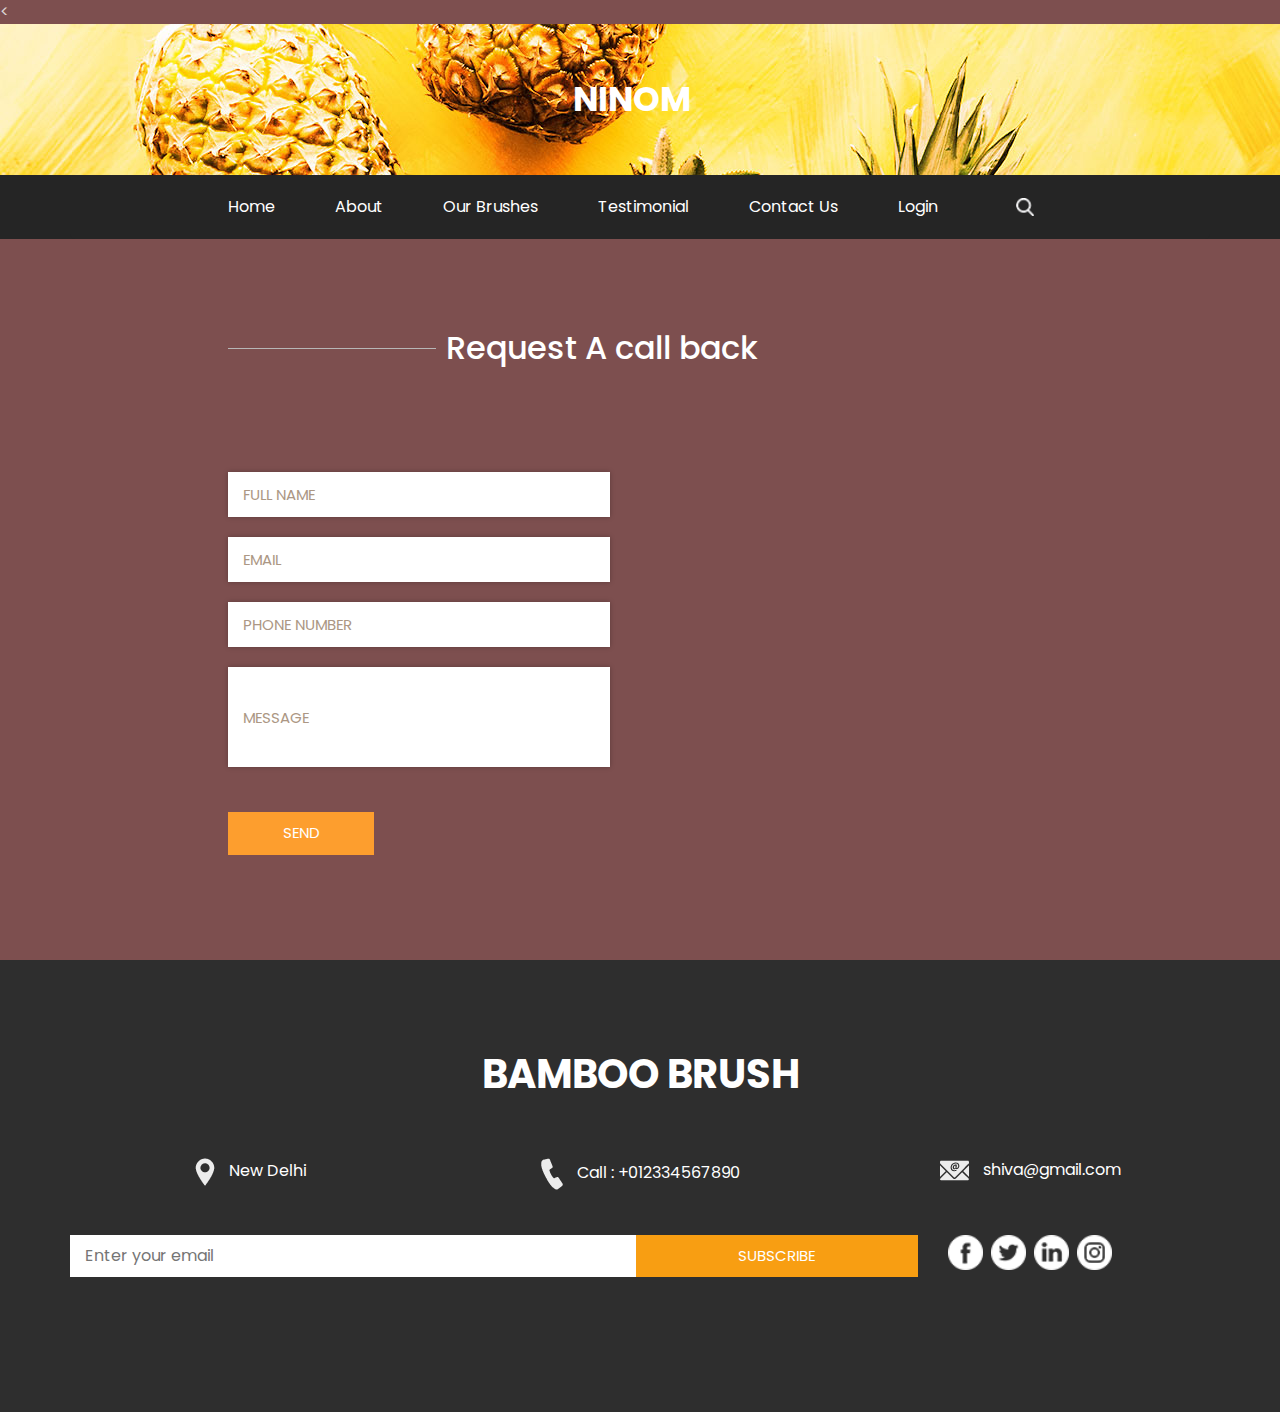
<file: contact.html>
<!DOCTYPE html>
<html>

<head>
  <!-- Basic -->
  <meta charset="utf-8" />
  <meta http-equiv="X-UA-Compatible" content="IE=edge" />
  <!-- Mobile Metas -->
  <meta name="viewport" content="width=device-width, initial-scale=1, shrink-to-fit=no" />
  <!-- Site Metas -->
  <meta name="keywords" content="" />
  <meta name="description" content="" />
  <meta name="author" content="" />

  <title>Bamboo Brushes</title>

  <!-- slider stylesheet -->
  <link rel="stylesheet" type="text/css" href="https://cdnjs.cloudflare.com/ajax/libs/OwlCarousel2/2.1.3/assets/owl.carousel.min.css" />

  <!-- bootstrap core css -->
  <link rel="stylesheet" type="text/css" href="css/bootstrap.css" />

  <!-- fonts style -->
  <link href="https://fonts.googleapis.com/css?family=Baloo+Chettan|Dosis:400,600,700|Poppins:400,600,700&display=swap" rel="stylesheet" />
  <!-- Custom styles for this template -->
  <link href="css/style.css" rel="stylesheet" />
  <!-- responsive style -->
  <link href="css/responsive.css" rel="stylesheet" />
</head>

<body class="sub_page">
  <
    <div class="brand_box">
      <a class="navbar-brand" href="index.html">
        <span>
          Ninom
        </span>
      </a>
    </div>
   
  </div>

 

  <section class="nav_section">
    <div class="container">
      <div class="custom_nav2">
        <nav class="navbar navbar-expand custom_nav-container ">
          <button class="navbar-toggler" type="button" data-toggle="collapse" data-target="#navbarSupportedContent" aria-controls="navbarSupportedContent" aria-expanded="false" aria-label="Toggle navigation">
            <span class="navbar-toggler-icon"></span>
          </button>

          <div class="collapse navbar-collapse" id="navbarSupportedContent">
            <div class="d-flex  flex-column flex-lg-row align-items-center">
              <ul class="navbar-nav  ">
                <li class="nav-item active">
                  <a class="nav-link" href="index.html">Home <span class="sr-only">(current)</span></a>
                </li>
                <li class="nav-item">
                  <a class="nav-link" href="about.html">About </a>
                </li>
                <li class="nav-item">
                  <a class="nav-link" href="brush.html">Our Brushes </a>
                </li>
                <li class="nav-item">
                  <a class="nav-link" href="testimonial.html">Testimonial</a>
                </li>
                <li class="nav-item">
                  <a class="nav-link" href="contact.html">Contact Us</a>
                </li>
                <li class="nav-item">
                  <a class="nav-link" href="#">Login</a>
                </li>
              </ul>
              <form class="form-inline my-2 my-lg-0 ml-0 ml-lg-4 mb-3 mb-lg-0">
                <button class="btn  my-2 my-sm-0 nav_search-btn" type="submit"></button>
              </form>
            </div>
          </div>
        </nav>
      </div>
    </div>
  </section>

  
  <section class="contact_section layout_padding">
    <div class="container-fluid">
      <div class="row">
        <div class="offset-lg-2 col-md-10 offset-md-1">
          <div class="heading_container">
            <hr>
            <h2>
              Request A call back
            </h2>
          </div>
        </div>
      </div>

      <div class="layout_padding2-top">
        <div class="row">
          <div class="col-lg-4 offset-lg-2 col-md-5 offset-md-1">
            <form action="">
              <div class="contact_form-container">
                <div>
                  <div>
                    <input type="text" placeholder="Full Name" />
                  </div>
                  <div>
                    <input type="email" placeholder="Email" />
                  </div>
                  <div>
                    <input type="text" placeholder="Phone Number" />
                  </div>
                  <div>
                    <input type="text" class="message_input" placeholder="Message" />
                  </div>
                  <div>
                    <button type="submit">
                      Send
                    </button>
                  </div>
                </div>
              </div>
            </form>
          </div>
          <div class="col-md-6 px-0">
            <div class="map_container">
              <div class="map-responsive">
                <iframe src="https://www.google.com/maps/embed/v1/place?key=AIzaSyA0s1a7phLN0iaD6-UE7m4qP-z21pH0eSc&q=Eiffel+Tower+Paris+France" width="600" height="300" frameborder="0" style="border:0; width: 100%; height:100%" allowfullscreen></iframe>
              </div>
            </div>
          </div>
        </div>
      </div>
    </div>
  </section>
  

  <section class="info_section layout_padding">
    <div class="container">
      <div class="info_logo">
        <h2>
         BAMBOO BRUSH
        </h2>
      </div>
      <div class="info_contact">
        <div class="row">
          <div class="col-md-4">
            <a href="">
              <img src="images/location.png" alt="">
              <span>
              New Delhi
              </span>
            </a>
          </div>
          <div class="col-md-4">
            <a href="">
              <img src="images/call.png" alt="">
              <span>
                Call : +012334567890
              </span>
            </a>
          </div>
          <div class="col-md-4">
            <a href="">
              <img src="images/mail.png" alt="">
              <span>
                shiva@gmail.com
              </span>
            </a>
          </div>
        </div>
      </div>
      <div class="row">
        <div class="col-md-8 col-lg-9">
          <div class="info_form">
            <form action="">
              <input type="text" placeholder="Enter your email">
              <button>
                subscribe
              </button>
            </form>
          </div>
        </div>
        <div class="col-md-4 col-lg-3">
          <div class="info_social">
            <div>
              <a href="">
                <img src="images/facebook-logo-button.png" alt="">
              </a>
            </div>
            <div>
              <a href="">
                <img src="images/twitter-logo-button.png" alt="">
              </a>
            </div>
            <div>
              <a href="">
                <img src="images/linkedin.png" alt="">
              </a>
            </div>
            <div>
              <a href="">
                <img src="images/instagram.png" alt="">
              </a>
            </div>
          </div>
        </div>
      </div>

    </div>
  </section>

  


  <script type="text/javascript" src="js/jquery-3.4.1.min.js"></script>
  <script type="text/javascript" src="js/bootstrap.js"></script>
  <script type="text/javascript" src="js/custom.js"></script>

</body>

</html>
</file>
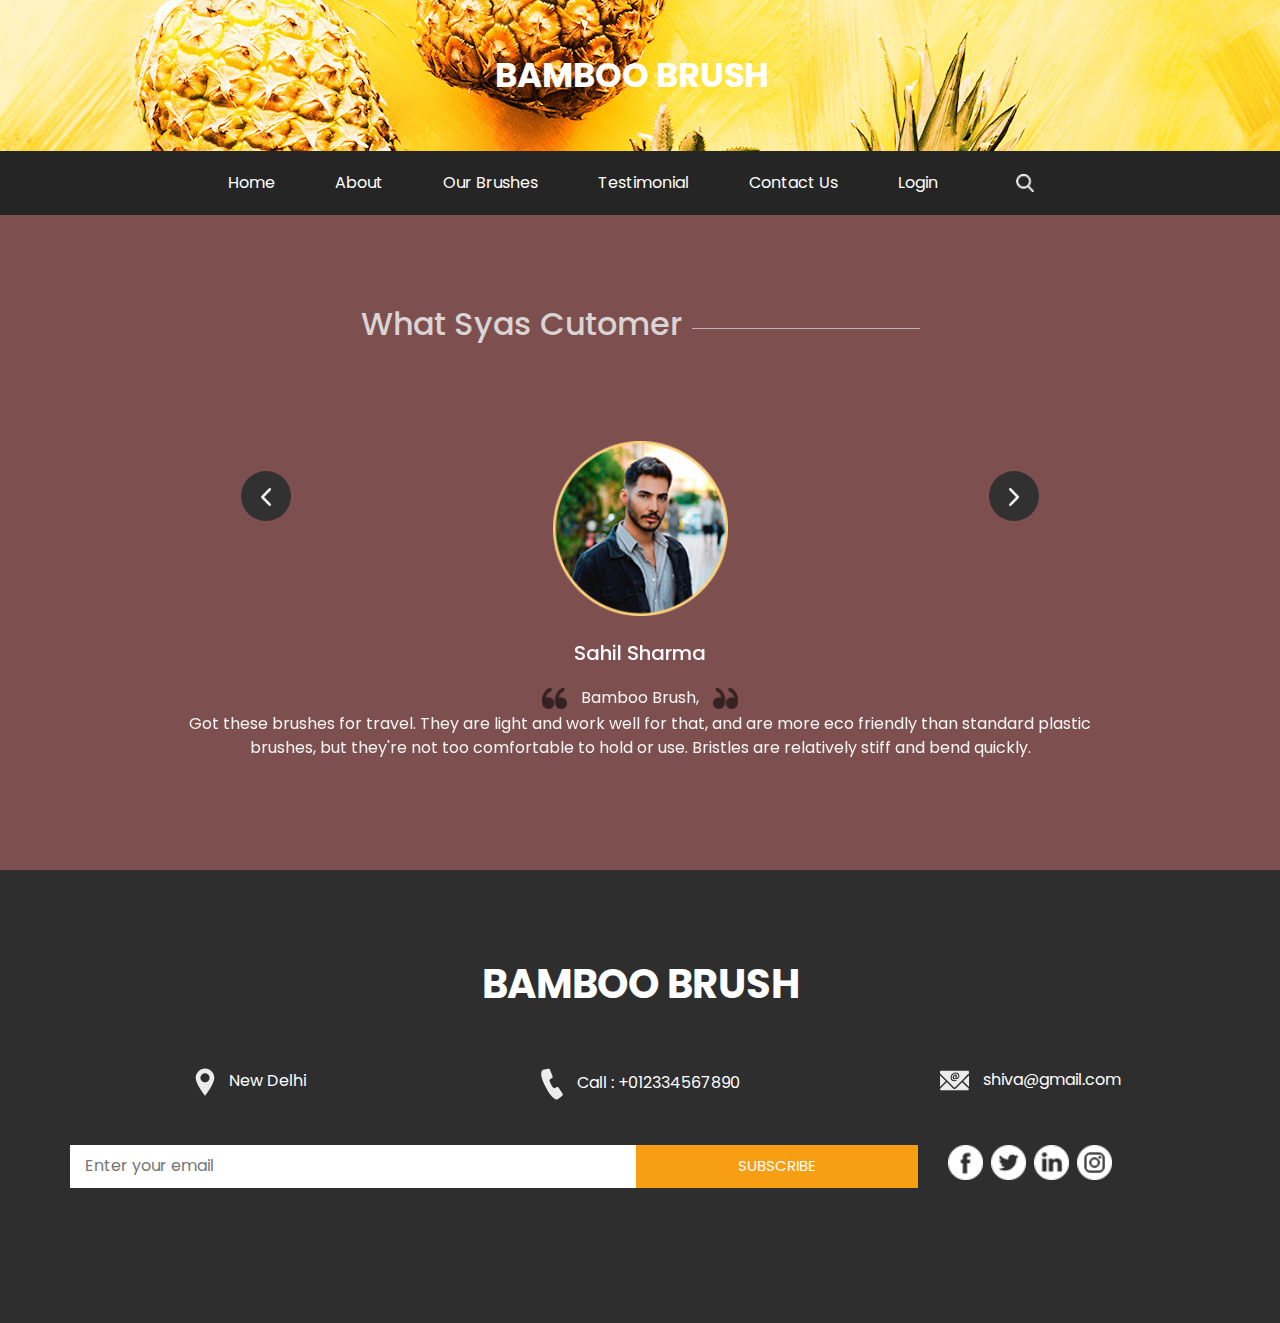
<file: testimonial.html>
<!DOCTYPE html>
<html>

<head>
  <!-- Basic -->
  <meta charset="utf-8" />
  <meta http-equiv="X-UA-Compatible" content="IE=edge" />
  <!-- Mobile Metas -->
  <meta name="viewport" content="width=device-width, initial-scale=1, shrink-to-fit=no" />
  <!-- Site Metas -->
  <meta name="keywords" content="" />
  <meta name="description" content="" />
  <meta name="author" content="" />

  <title>Bamboo Brushes</title>

  <!-- slider stylesheet -->
  <link rel="stylesheet" type="text/css" href="https://cdnjs.cloudflare.com/ajax/libs/OwlCarousel2/2.1.3/assets/owl.carousel.min.css" />

  <!-- bootstrap core css -->
  <link rel="stylesheet" type="text/css" href="css/bootstrap.css" />

  <!-- fonts style -->
  <link href="https://fonts.googleapis.com/css?family=Baloo+Chettan|Dosis:400,600,700|Poppins:400,600,700&display=swap" rel="stylesheet" />
  <!-- Custom styles for this template -->
  <link href="css/style.css" rel="stylesheet" />
  <!-- responsive style -->
  <link href="css/responsive.css" rel="stylesheet" />
</head>

<body class="sub_page">
  <div class="hero_area">

    <div class="brand_box">
      <a class="navbar-brand" href="index.html">
        <span>
          Bamboo Brush
        </span>
      </a>
    </div>
   
  </div>



  <section class="nav_section">
    <div class="container">
      <div class="custom_nav2">
        <nav class="navbar navbar-expand custom_nav-container ">
          <button class="navbar-toggler" type="button" data-toggle="collapse" data-target="#navbarSupportedContent" aria-controls="navbarSupportedContent" aria-expanded="false" aria-label="Toggle navigation">
            <span class="navbar-toggler-icon"></span>
          </button>

          <div class="collapse navbar-collapse" id="navbarSupportedContent">
            <div class="d-flex  flex-column flex-lg-row align-items-center">
              <ul class="navbar-nav  ">
                <li class="nav-item active">
                  <a class="nav-link" href="index.html">Home <span class="sr-only">(current)</span></a>
                </li>
                <li class="nav-item">
                  <a class="nav-link" href="about.html">About </a>
                </li>
                <li class="nav-item">
                  <a class="nav-link" href="brush.html">Our Brushes </a>
                </li>
                <li class="nav-item">
                  <a class="nav-link" href="testimonial.html">Testimonial</a>
                </li>
                <li class="nav-item">
                  <a class="nav-link" href="contact.html">Contact Us</a>
                </li>
                <li class="nav-item">
                  <a class="nav-link" href="#">Login</a>
                </li>
              </ul>
              <form class="form-inline my-2 my-lg-0 ml-0 ml-lg-4 mb-3 mb-lg-0">
                <button class="btn  my-2 my-sm-0 nav_search-btn" type="submit"></button>
              </form>
            </div>
          </div>
        </nav>
      </div>
    </div>
  </section>

  

  <section class="client_section layout_padding">
    <div class="container ">
      <div class="heading_container">
        <h2>
          What Syas Cutomer
        </h2>
        <hr>
      </div>
      <div id="carouselExample2Controls" class="carousel slide" data-ride="carousel">
        <div class="carousel-inner">
          <div class="carousel-item active">
            <div class="client_container layout_padding-top">
              <div class="img-box">
                <img src="images/client-img.png" alt="">
              </div>
              <div class="detail-box">
                <h5>
                  Sahil Sharma
                </h5>
                <p>
                  <img src="images/left-quote.png" alt="">
                  <span>
                    Bamboo Brush,
                  </span>
                  <img src="images/right-quote.png" alt=""> <br>
                  Got these brushes for travel. They are light and work well for that, and are more eco friendly than standard plastic brushes, but they're not too comfortable to hold or use. Bristles are relatively stiff and bend quickly.
                </p>
              </div>
            </div>
            
          </div>
          <div class="carousel-item">
            <div class="client_container layout_padding-top">
              <div class="img-box">
                <img src="images/client-img.png" alt="">
              </div>
              <div class="detail-box">
                <h5>
                 Ritick Sharma
                </h5>
                <p>
                  <img src="images/left-quote.png" alt="">
                  <span>
                    Bamboo Brush,
                  </span>
                  <img src="images/right-quote.png" alt=""> <br>
                  Got these brushes for travel. They are light and work well for that, and are more eco friendly than standard plastic brushes, but they're not too comfortable to hold or use. Bristles are relatively stiff and bend quickly.
                </p>
              </div>
            </div>
          </div>
          <div class="carousel-item">
            <div class="client_container layout_padding-top">
              <div class="img-box">
                <img src="images/client-img.png" alt="">
              </div>
              <div class="detail-box">
                <h5>
                  gopal Sharma
                </h5>
                <p>
                  <img src="images/left-quote.png" alt="">
                  <span>
                  Bamboo Brush,
                  </span>
                  <img src="images/right-quote.png" alt=""> <br>
                  Got these brushes for travel. They are light and work well for that, and are more eco friendly than standard plastic brushes, but they're not too comfortable to hold or use. Bristles are relatively stiff and bend quickly.
                </p>
              </div>
            </div>
          </div>
        </div>
        <a class="carousel-control-prev" href="#carouselExample2Controls" role="button" data-slide="prev">
          <span class="sr-only">Previous</span>
        </a>
        <a class="carousel-control-next" href="#carouselExample2Controls" role="button" data-slide="next">
          <span class="sr-only">Next</span>
        </a>
      </div>

    </div>
  </section>

 

  <section class="info_section layout_padding">
    <div class="container">
      <div class="info_logo">
        <h2>
        BAMBOO  BRUSH
        </h2>
      </div>
      <div class="info_contact">
        <div class="row">
          <div class="col-md-4">
            <a href="">
              <img src="images/location.png" alt="">
              <span>
                New Delhi
              </span>
            </a>
          </div>
          <div class="col-md-4">
            <a href="">
              <img src="images/call.png" alt="">
              <span>
                Call : +012334567890
              </span>
            </a>
          </div>
          <div class="col-md-4">
            <a href="">
              <img src="images/mail.png" alt="">
              <span>
                shiva@gmail.com
              </span>
            </a>
          </div>
        </div>
      </div>
      <div class="row">
        <div class="col-md-8 col-lg-9">
          <div class="info_form">
            <form action="">
              <input type="text" placeholder="Enter your email">
              <button>
                subscribe
              </button>
            </form>
          </div>
        </div>
        <div class="col-md-4 col-lg-3">
          <div class="info_social">
            <div>
              <a href="">
                <img src="images/facebook-logo-button.png" alt="">
              </a>
            </div>
            <div>
              <a href="">
                <img src="images/twitter-logo-button.png" alt="">
              </a>
            </div>
            <div>
              <a href="">
                <img src="images/linkedin.png" alt="">
              </a>
            </div>
            <div>
              <a href="">
                <img src="images/instagram.png" alt="">
              </a>
            </div>
          </div>
        </div>
      </div>

    </div>
  </section>

 


  <script type="text/javascript" src="js/jquery-3.4.1.min.js"></script>
  <script type="text/javascript" src="js/bootstrap.js"></script>
  <script type="text/javascript" src="js/custom.js"></script>

</body>

</html>
</file>
<file: css/style.css>
body {
  font-family: "Poppins", sans-serif;
  color: #dad4d4;
  background-color: #7d4f4f;
}

.layout_padding {
  padding: 90px 0;
}

.layout_padding2 {
  padding: 45px 0;
}

.layout_padding2-top {
  padding-top: 45px;
}

.layout_padding2-bottom {
  padding-bottom: 45px;
}

.layout_padding-top {
  padding-top: 90px;
}

.layout_padding-bottom {
  padding-bottom: 90px;
}

/*header section*/
.sub_page .brand_box {
  position: relative;
  background-image: url(../images/slider-img.jpg);
  padding: 45px 0;
}

.sub_page .nav_section {
  margin-top: 0;
  background-color: #252525;
}

.brand_box {
  position: absolute;
  top: 0;
  left: 0;
  z-index: 9;
  width: 100%;
  display: -webkit-box;
  display: -ms-flexbox;
  display: flex;
  -webkit-box-pack: center;
      -ms-flex-pack: center;
          justify-content: center;
}

.brand_box .navbar-brand span {
  font-size: 34px;
  font-weight: bold;
  color: #ffffff;
  text-transform: uppercase;
}

a,
a:hover,
a:focus {
  text-decoration: none;
}

a:hover,
a:focus {
  color: initial;
}

.btn,
.btn:focus {
  outline: none !important;
  -webkit-box-shadow: none;
          box-shadow: none;
}

.custom_nav-container {
  z-index: 99999;
  padding: 15px 0;
}

.custom_nav-container .navbar-toggler {
  outline: none;
}

.custom_nav-container .navbar-toggler .navbar-toggler-icon {
  background-image: url(../images/menu.png);
  background-size: 42px;
}

.custom_nav-container .nav_search-btn {
  margin: auto;
}

/*end header section*/
/* slider section */
.slider_section div#carouselExampleControls {
  overflow: hidden;
  align-items: center;
}

.slider_section .img-box img {
  height:80vh;
  width: 80%;
  align-items: center;
  margin-top: 50px;
  border-radius: 2em;
}

.slider_section .carousel-control-prev,
.slider_section .carousel-control-next {
  width: 90px;
  height: 90px;
  background-color: #252525;
  opacity: 1;
  top: 50%;
  -webkit-transform: translateY(-50%);
          transform: translateY(-50%);
  background-repeat: no-repeat;
  background-size: 12px;
  align-items: center;
}

.slider_section .carousel-control-prev:hover,
.slider_section .carousel-control-next:hover {
  opacity: 0.9;
  align-items: center;
}

.slider_section .carousel-control-prev {
  border-radius: 100%;
  background-image: url(../images/prev.png);
  left: 5em;
  background-position: 40px center;
  align-items: center;
  padding-top: 100px;
}

.slider_section .carousel-control-next {
  border-radius: 100%;
  background-image: url(../images/next.png);
  right: 5em;
  align-items: center;
  background-position: 40px center;
  margin-top: 100px;

}

/* end slider section */
.nav_section {
  margin-top: -32px;
}

.nav_section .custom_nav2 .custom_nav-container {
  padding: 10px 0;
  background-color: #252525;
  border-radius: 5px;
}

.nav_section .custom_nav2 .custom_nav-container .navbar-nav .nav-item .nav-link {
  padding: 10px 30px;
  color: #ffffff;
  text-align: center;
  position: relative;
}

.nav_section .custom_nav2 #navbarSupportedContent {
  -webkit-box-pack: center;
      -ms-flex-pack: center;
          justify-content: center;
}

.nav_section .custom_nav-container .nav_search-btn {
  background-image: url(../images/search-icon.png);
  background-size: 18px;
  background-repeat: no-repeat;
  width: 35px;
  height: 35px;
  padding: 0;
  border: none;
  margin: 0 40px 0 15px;
  background-position: center;
}

.shop_section .box {
  display: -webkit-box;
  display: -ms-flexbox;
  display: flex;
  -webkit-box-orient: vertical;
  -webkit-box-direction: normal;
      -ms-flex-direction: column;
          flex-direction: column;
  -webkit-box-align: center;
      -ms-flex-align: center;
          align-items: center;
  text-align: center;
}

.shop_section .box .detail-box h2 {
  font-weight: bold;
  font-size: 3rem;
  text-transform: uppercase;
}

.shop_section .box .detail-box p {
  margin-bottom: 0;
}

.shop_section .box .img-box img {
  max-width: 100%;

}

.shop_section .box .btn-box {
  margin-top: 25px;
}

.shop_section .box .btn-box a {
  display: inline-block;
  padding: 8px 40px;
  background-color: #313131;
  border: 1px solid #313131;
  color: #ffffff;
}

.shop_section .box .btn-box a:hover {
  background-color: transparent;
  color: #313131;
}

.about_section .img-box {
  padding: 35px 0;
  background-color: #ececec;
}

.about_section .img-box img {
  width: 100%;
  -webkit-transform: translateX(45px);
          transform: translateX(45px);
}

.about_section .detail-box {
  text-align: center;
  padding: 35px 45px;
}

.about_section .detail-box .heading_container {
  display: -webkit-box;
  display: -ms-flexbox;
  display: flex;
  -webkit-box-orient: vertical;
  -webkit-box-direction: normal;
      -ms-flex-direction: column;
          flex-direction: column;
  -webkit-box-align: center;
      -ms-flex-align: center;
          align-items: center;
}

.about_section .detail-box .heading_container hr {
  width: 1px;
  height: 145px;
  margin: 0;
  border: none;
  background-color: #b7b7b7;
  margin-bottom: 10px;
}

.about_section .detail-box p {
  margin-top: 10px;
  color: #ffffff;
}

.about_section .detail-box a {
  display: inline-block;
  padding: 10px 40px;
  background-color: #313131;
  border: 1px solid #313131;
  color: #ffffff;
  margin-top: 10px;
}

.about_section .detail-box a:hover {
  background-color: transparent;
  color: #313131;
}

.fruit_section .heading_container {
  display: -webkit-box;
  display: -ms-flexbox;
  display: flex;
  -webkit-box-align: center;
      -ms-flex-align: center;
          align-items: center;
  margin-bottom: 35px;
}

.fruit_section .heading_container hr {
  width: 20%;
  height: 1px;
  border: none;
  margin: 0;
  margin-right: 10px;
  background-color: #b7b7b7;
}

.fruit_section .heading_container h2 {
  margin: 0;
}

.fruit_section .fruit_container {
  display: -webkit-box;
  display: -ms-flexbox;
  display: flex;
  -ms-flex-wrap: wrap;
      flex-wrap: wrap;
  -webkit-box-pack: center;
      -ms-flex-pack: center;
          justify-content: center;
}

.fruit_section .fruit_container .box {
  -webkit-box-flex: 0;
      -ms-flex: 0 0 31.33%;
          flex: 0 0 31.33%;
  margin: 1%;
  position: relative;
  overflow: hidden;
}

.fruit_section .fruit_container .box img {
  width: 100%;
  height: 80%;
}

.fruit_section .fruit_container .box .link_box {
  position: absolute;
  left: 0;
  top: 100%;
  width: 100%;
  height: 100%;
  opacity: 0;
  background-color: #252525;
  color: #ffffff;
  display: -webkit-box;
  display: -ms-flexbox;
  display: flex;
  -webkit-box-orient: vertical;
  -webkit-box-direction: normal;
      -ms-flex-direction: column;
          flex-direction: column;
  -webkit-box-align: center;
      -ms-flex-align: center;
          align-items: center;
  -webkit-box-pack: center;
      -ms-flex-pack: center;
          justify-content: center;
  -webkit-transition: all 0.3s;
  transition: all 0.3s;
}

.fruit_section .fruit_container .box .link_box h5 {
  text-transform: uppercase;
  margin-bottom: 25px;
}

.fruit_section .fruit_container .box .link_box a {
  display: inline-block;
  padding: 7px 35px;
  border: 1px solid #ffffff;
  color: #ffffff;
  font-size: 15px;
}

.fruit_section .fruit_container .box .link_box a:hover {
  background-color: #ffffff;
  color: #000000;
}

.fruit_section .fruit_container .box:hover .link_box {
  top: 0;
  opacity: 0.9;
}

.client_section .heading_container {
  display: -webkit-box;
  display: -ms-flexbox;
  display: flex;
  -webkit-box-align: center;
      -ms-flex-align: center;
          align-items: center;
  -webkit-box-pack: center;
      -ms-flex-pack: center;
          justify-content: center;
}

.client_section .heading_container hr {
  width: 20%;
  height: 1px;
  border: none;
  margin: 0;
  margin-left: 10px;
  background-color: #b7b7b7;
}

.client_section .client_container {
  display: -webkit-box;
  display: -ms-flexbox;
  display: flex;
  -webkit-box-orient: vertical;
  -webkit-box-direction: normal;
      -ms-flex-direction: column;
          flex-direction: column;
  -webkit-box-align: center;
      -ms-flex-align: center;
          align-items: center;
  text-align: center;
  width: 85%;
  margin: auto;
}

.client_section .client_container .img-box {
  width: 175px;
  border-radius: 100%;
}

.client_section .client_container .img-box img {
  width: 100%;
}

.client_section .client_container .detail-box {
  margin-top: 25px;
}

.client_section .client_container .detail-box h5 {
  color: #faf9fb;
  margin-bottom: 15px;
}

.client_section .client_container .detail-box p {
  color: #f4f4f4;
  margin: 20px;
}

.client_section .client_container .detail-box p img {
  width: 25px;
  margin: 3px 10px;
}

.client_section .client_container .detail-box img {
  width: 60px;
}

.client_section .carousel-control-prev,
.client_section .carousel-control-next {
  width: 50px;
  height: 50px;
  border-radius: 100%;
  background-color: #313131;
  opacity: 1;
  top: 28%;
  background-repeat: no-repeat;
  background-position: center;
  background-size: 10px;
}

.client_section .carousel-control-prev:hover,
.client_section .carousel-control-next:hover {
  background-color: #000000;
}

.client_section .carousel-control-prev {
  background-image: url(../images/prev.png);
  left: 15%;
}

.client_section .carousel-control-next {
  background-image: url(../images/next.png);
  right: 15%;
}

/* contact section */
.contact_section {
  position: relative;
}

.contact_section .heading_container {
  display: -webkit-box;
  display: -ms-flexbox;
  display: flex;
  -webkit-box-align: center;
      -ms-flex-align: center;
          align-items: center;
  margin-bottom: 35px;
}

.contact_section .heading_container hr {
  width: 20%;
  height: 1px;
  border: none;
  margin: 0;
  margin-right: 10px;
  background-color: #b7b7b7;
}

.contact_section .heading_container h2 {
  margin: 0;
  color:#ffffff; ;
}

.contact_section input::-webkit-input-placeholder {
  color: #000;
}

.contact_section input:-ms-input-placeholder {
  color: #000;
}

.contact_section input::-ms-input-placeholder {
  color: #000;
}

.contact_section input::placeholder {
  color: #000;
}

.contact_section input {
  border: none;
  outline: none;
  height: 45px;
  width: 100%;
  margin: 10px 0;
  -webkit-box-shadow: 0 0 5px 0 rgba(0, 0, 0, 0.25);
          box-shadow: 0 0 5px 0 rgba(0, 0, 0, 0.25);
  padding-left: 15px;
}

.contact_section input::-webkit-input-placeholder {
  color: #ac9784;
  text-transform: uppercase;
  font-size: 15px;
}

.contact_section input:-ms-input-placeholder {
  color: #ac9784;
  text-transform: uppercase;
  font-size: 15px;
}

.contact_section input::-ms-input-placeholder {
  color: #ac9784;
  text-transform: uppercase;
  font-size: 15px;
}

.contact_section input::placeholder {
  color: #ac9784;
  text-transform: uppercase;
  font-size: 15px;
}

.contact_section input.message_input {
  height: 100px;
}

.contact_form-container {
  padding: 15px 15px 15px 0;
}

.contact_form-container button {
  border: none;
  background-color: #fd9e2e;
  color: #fff;
  padding: 10px 55px;
  font-size: 15px;
  text-transform: uppercase;
  margin-top: 35px;
}

.map_container {
  height: 350px;
}

.map_container .map-responsive {
  height: 100%;
}

/* contact section */
/* info section */
.info_section {
  background-color: #2e2e2e;
  color: #ffffff;
}

.info_section h6 {
  font-weight: bold;
}

.info_section .info_logo h2 {
  font-size: 2.5rem;
  text-align: center;
  text-transform: uppercase;
  font-weight: bold;
}

.info_section .info_contact {
  margin-top: 60px;
  margin-bottom: 45px;
}

.info_section .info_contact .col-md-4 {
  display: -webkit-box;
  display: -ms-flexbox;
  display: flex;
  -webkit-box-pack: center;
      -ms-flex-pack: center;
          justify-content: center;
}

.info_section .info_contact a {
  color: #ffffff;
}

.info_section .info_contact img {
  max-width: 100%;
  margin-right: 10px;
}

.info_section .info_form {
  margin: 0 auto;
  margin-bottom: 45px;
}

.info_section .info_form h4 {
  text-transform: uppercase;
  text-align: center;
  margin-bottom: 20px;
}

.info_section .info_form form {
  display: -webkit-box;
  display: -ms-flexbox;
  display: flex;
  -webkit-box-align: center;
      -ms-flex-align: center;
          align-items: center;
}

.info_section .info_form form input {
  background-color: #ffffff;
  border: none;
  -webkit-box-flex: 2.5;
      -ms-flex: 2.5;
          flex: 2.5;
  outline: none;
  color: #000000;
  min-height: 42.4px;
  padding-left: 15px;
}

.info_section .info_form form input ::-webkit-input-placeholder {
  color: #ffffff;
  opacity: 0.2;
}

.info_section .info_form form input :-ms-input-placeholder {
  color: #ffffff;
  opacity: 0.2;
}

.info_section .info_form form input ::-ms-input-placeholder {
  color: #ffffff;
  opacity: 0.2;
}

.info_section .info_form form input ::placeholder {
  color: #ffffff;
  opacity: 0.2;
}

.info_section .info_form form button {
  -webkit-box-flex: 1;
      -ms-flex: 1;
          flex: 1;
  display: inline-block;
  padding: 9px 30px;
  background-color: #f89e12;
  border: 1px solid #f89e12;
  color: #ffffff;
  font-size: 15px;
  text-transform: uppercase;
}

.info_section .info_form form button:hover {
  background-color: transparent;
  color: #f89e12;
}

.info_section .box {
  display: -webkit-box;
  display: -ms-flexbox;
  display: flex;
}

.info_section .info_social {
  display: -webkit-box;
  display: -ms-flexbox;
  display: flex;
}

.info_section .info_social img {
  width: 35px;
  margin-right: 8px;
}

/* end info section */
/* footer section*/
.footer_section {
  background-color: #ffffff;
  padding: 20px 15px;
}

.footer_section p {
  margin: 0;
  text-align: center;
  color: #222222;
}

.footer_section a {
  color: #222222;
}

/* end footer section*/
/*# sourceMappingURL=style.css.map */
</file>
<file: css/responsive.css>
@media (max-width: 1400px) {}

@media (max-width: 1120px) {}

@media (max-width: 992px) {

    .custom_nav2 .navbar-nav {
        flex-wrap: wrap;
    }

    .custom_nav2 .nav-item {
        flex-basis: 33.333%;
    }

    .nav_section .custom_nav-container .nav_search-btn {
        margin: auto;
    }

    .about_section .detail-box .heading_container hr {
        height: 75px;
    }

    .about_section .detail-box {
        padding-right: 0;
    }
}

@media (max-width: 768px) {

    .slider_section .carousel-control-prev,
    .slider_section .carousel-control-next {
        display: none;
    }



    .about_section .detail-box .heading_container hr {
        height: 145px;
    }

    .about_section .img-box {
        padding: 0 25px;
    }

    .about_section .img-box img {
        transform: translateY(45px);
    }

    .about_section .detail-box {
        padding: 0;
        margin-top: 75px;
    }

    .fruit_section .fruit_container .box {
        flex: 0 0 47%;
        margin: 1.5%;
    }

    .client_section .client_container {
        width: 100%;
    }

    .contact_form-container {
        margin-bottom: 35px;
    }

    .contact_form-container {
        padding: 0;
    }

    .info_section .info_contact .col-md-4 {
        display: flex;
        flex-direction: column;
        align-items: center;
        margin-bottom: 20px;
        text-align: center;
    }


    .info_section .info_social {
        justify-content: center;
    }
}

@media (max-width: 576px) {
    .custom_nav2 .nav-item {
        flex-basis: 50%;
    }

    .fruit_section .fruit_container .box {
        flex: 0 0 97%;
        margin: 3% 1.5%;
    }

    .info_section .info_form form {
        flex-direction: column;
        align-items: center;
    }

    .info_section .info_form form input {
        width: 100%;
    }

    .info_section .info_form form button {
        margin-top: 15px;
    }
}


@media (max-width: 480px) {
    .custom_nav2 .nav-item {
        flex-basis: 100%;
    }

    .client_section .carousel-control-prev,
    .client_section .carousel-control-next {
        display: none;
    }
}

@media (max-width: 400px) {}

@media (max-width: 360px) {}

@media (min-width: 1200px) {
    .container {
        max-width: 1170px;
    }

}
</file>
